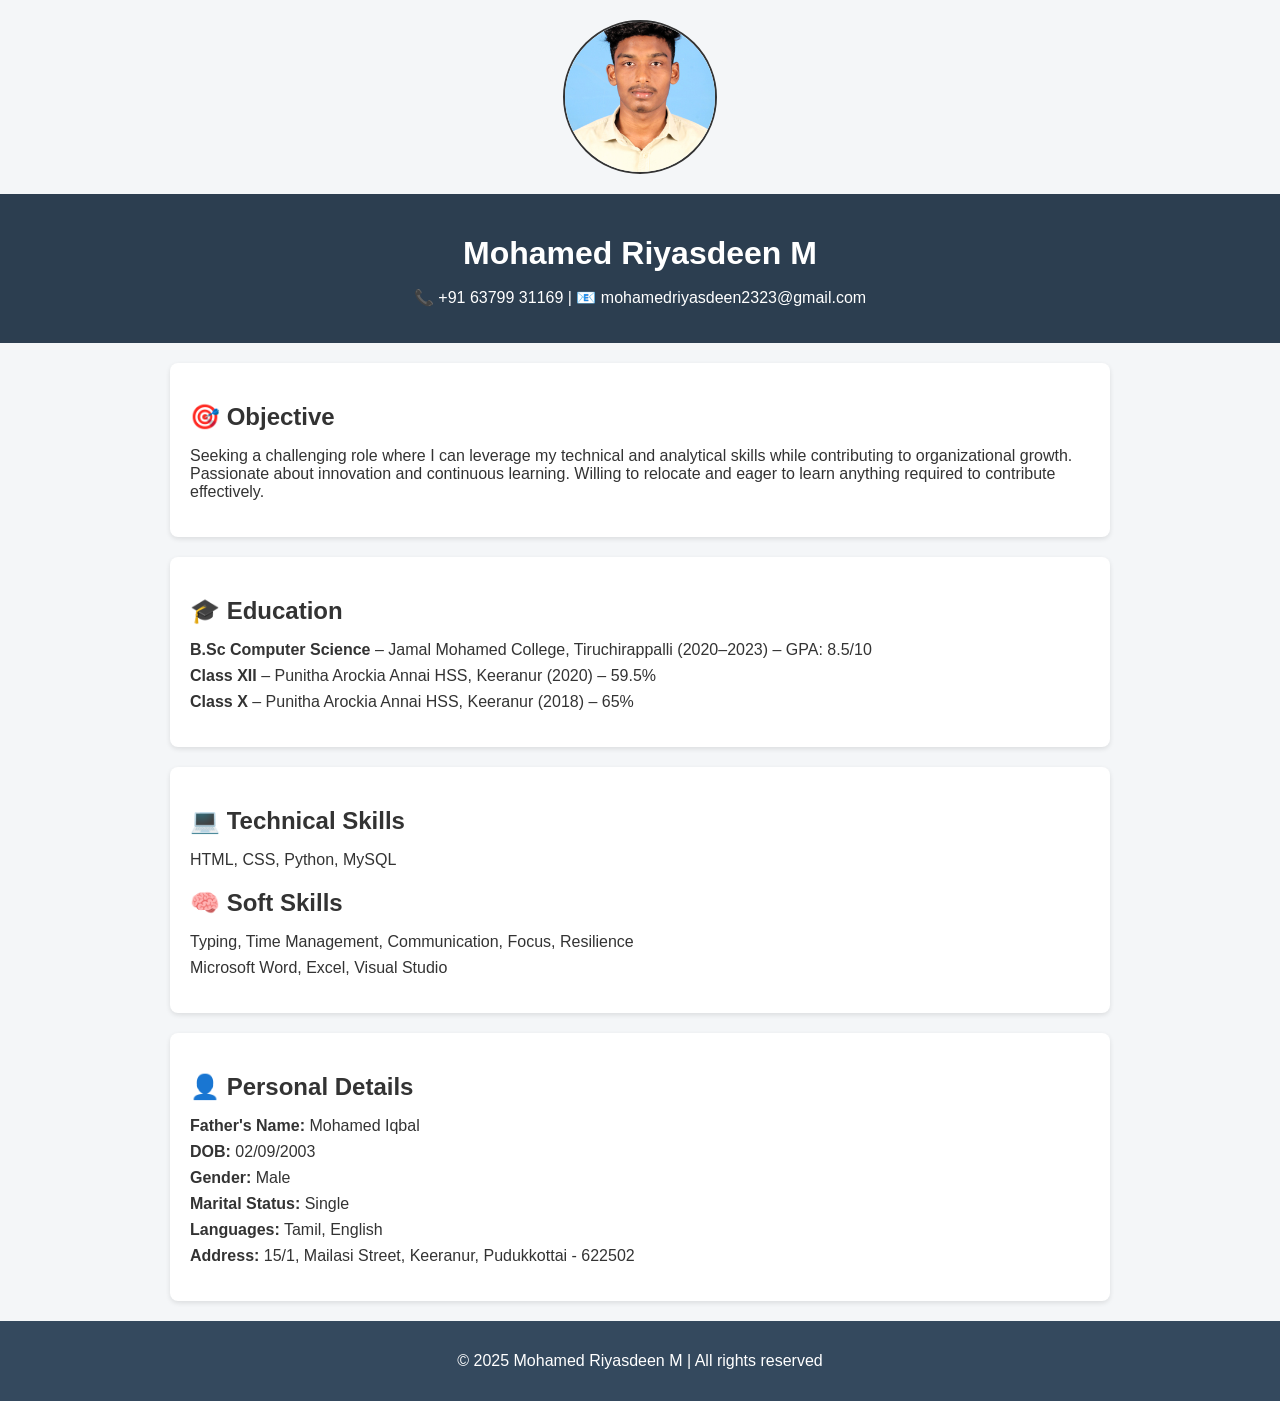
<file: index.html>
<!DOCTYPE html>
<html lang="en">
<head>
  <meta charset="UTF-8" />
  <meta name="viewport" content="width=device-width, initial-scale=1.0" />
  <title>Mohamed Riyasdeen M - Portfolio</title>
  <link rel="stylesheet" href="style.css" />
</head>
<body>
  <img src="riyas.jpg" alt="Riyasdeen's Photo" class="profile-photo">
  <header>
    <div class="container">
      <h1>Mohamed Riyasdeen M</h1>
      <p>📞 +91 63799 31169 | 📧 mohamedriyasdeen2323@gmail.com</p>
    </div>
  </header>

  <section class="objective">
    <h2>🎯 Objective</h2>
    <p>
      Seeking a challenging role where I can leverage my technical and analytical skills while contributing to organizational growth. Passionate about innovation and continuous learning. Willing to relocate and eager to learn anything required to contribute effectively.
    </p>
  </section>

  <section class="education">
    <h2>🎓 Education</h2>
    <ul>
      <li><strong>B.Sc Computer Science</strong> – Jamal Mohamed College, Tiruchirappalli (2020–2023) – GPA: 8.5/10</li>
      <li><strong>Class XII</strong> – Punitha Arockia Annai HSS, Keeranur (2020) – 59.5%</li>
      <li><strong>Class X</strong> – Punitha Arockia Annai HSS, Keeranur (2018) – 65%</li>
    </ul>
  </section>

  <section class="skills">
    <h2>💻 Technical Skills</h2>
    <ul>
      <li>HTML, CSS, Python, MySQL</li>
    </ul>
    <h2>🧠 Soft Skills</h2>
    <ul>
      <li>Typing, Time Management, Communication, Focus, Resilience</li>
      <li>Microsoft Word, Excel, Visual Studio</li>
    </ul>
  </section>

  <section class="personal">
    <h2>👤 Personal Details</h2>
    <ul>
      <li><strong>Father's Name:</strong> Mohamed Iqbal</li>
      <li><strong>DOB:</strong> 02/09/2003</li>
      <li><strong>Gender:</strong> Male</li>
      <li><strong>Marital Status:</strong> Single</li>
      <li><strong>Languages:</strong> Tamil, English</li>
      <li><strong>Address:</strong> 15/1, Mailasi Street, Keeranur, Pudukkottai - 622502</li>
    </ul>
  </section>

  <footer>
    <p>© 2025 Mohamed Riyasdeen M | All rights reserved</p>
  </footer>
</body>
</html>
</file>
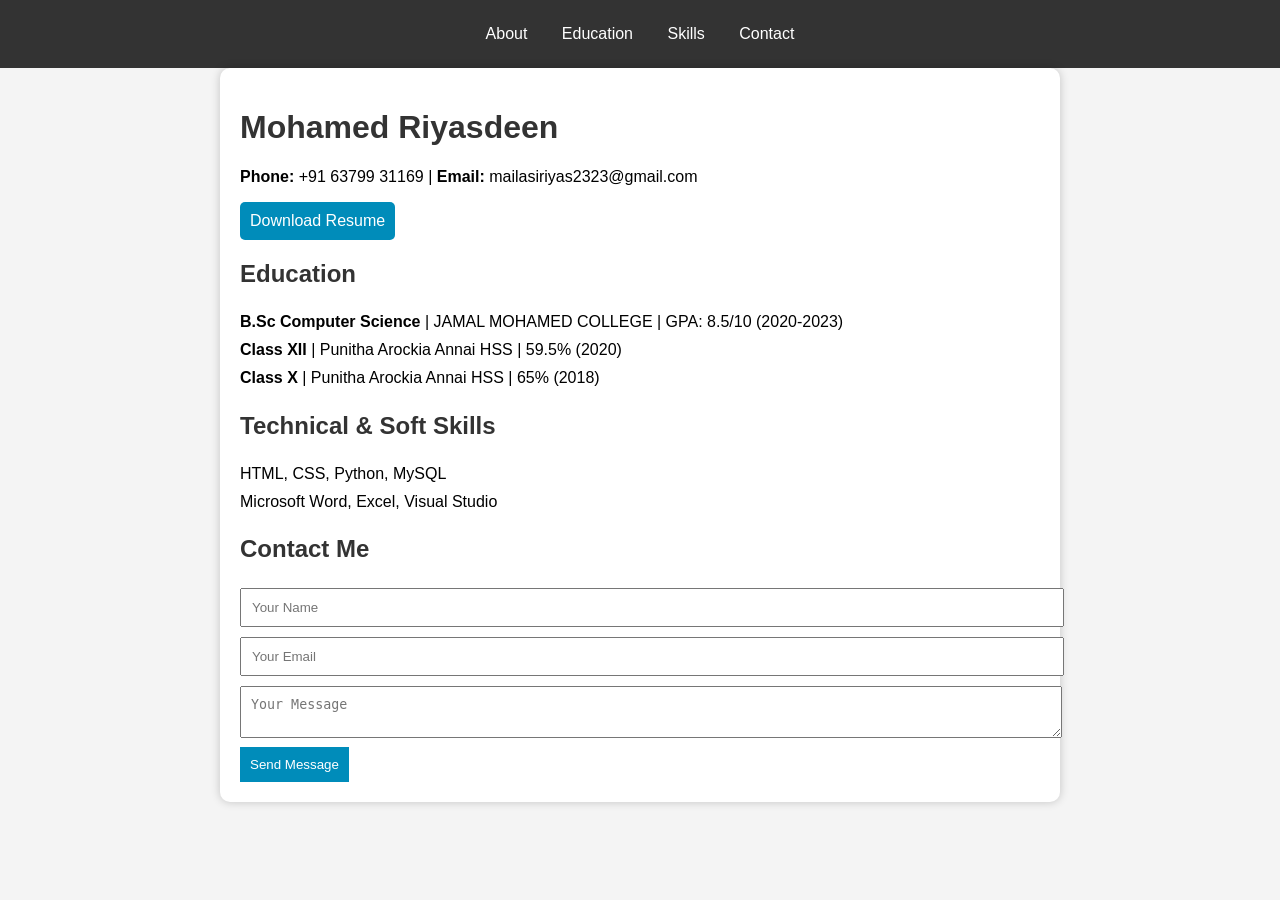
<file: Portfolio.html>
<!DOCTYPE html>
<html>
<head>
    <title>Portfolio - Mohamed Riyasdeen</title>
    <style>
        body {
            font-family: Arial, sans-serif;
            margin: 0;
            padding: 0;
            background-color: #f4f4f4;
        }
        .container {
            max-width: 800px;
            margin: auto;
            background: white;
            padding: 20px;
            border-radius: 10px;
            box-shadow: 0px 0px 10px rgba(0, 0, 0, 0.2);
        }
        h1, h2 {
            color: #333;
        }
        ul {
            list-style: none;
            padding: 0;
        }
        ul li {
            padding: 5px 0;
        }
        nav {
            background: #333;
            padding: 10px;
            text-align: center;
        }
        nav a {
            color: white;
            text-decoration: none;
            padding: 10px;
            margin: 5px;
            display: inline-block;
        }
        nav a:hover {
            background: #555;
        }
        .button {
            background: #008CBA;
            color: white;
            padding: 10px;
            text-align: center;
            border-radius: 5px;
            text-decoration: none;
            display: inline-block;
        }
        .button:hover {
            background: #005f73;
        }
        .contact-form {
            margin-top: 20px;
        }
        .contact-form input, .contact-form textarea {
            width: 100%;
            padding: 10px;
            margin: 5px 0;
        }
        .contact-form button {
            background: #008CBA;
            color: white;
            padding: 10px;
            border: none;
            cursor: pointer;
        }
    </style>
</head>
<body>

    <nav>
        <a href="#about">About</a>
        <a href="#education">Education</a>
        <a href="#skills">Skills</a>
        <a href="#contact">Contact</a>
    </nav>

    <div class="container">
        <h1 id="about">Mohamed Riyasdeen</h1>
        <p><strong>Phone:</strong> +91 63799 31169 | <strong>Email:</strong> mailasiriyas2323@gmail.com</p>
        <a class="button" href="resume.pdf" download>Download Resume</a>

        <h2 id="education">Education</h2>
        <ul>
            <li><strong>B.Sc Computer Science</strong> | JAMAL MOHAMED COLLEGE | GPA: 8.5/10 (2020-2023)</li>
            <li><strong>Class XII</strong> | Punitha Arockia Annai HSS | 59.5% (2020)</li>
            <li><strong>Class X</strong> | Punitha Arockia Annai HSS | 65% (2018)</li>
        </ul>

        <h2 id="skills">Technical & Soft Skills</h2>
        <ul>
            <li>HTML, CSS, Python, MySQL</li>
            <li>Microsoft Word, Excel, Visual Studio</li>
        </ul>

        <h2 id="contact">Contact Me</h2>
        <div class="contact-form">
            <input type="text" placeholder="Your Name" required>
            <input type="email" placeholder="Your Email" required>
            <textarea placeholder="Your Message"></textarea>
            <button type="submit">Send Message</button>
        </div>
    </div>

</body>
</html>
</file>
<file: style.css>
body {
  font-family: 'Segoe UI', sans-serif;
  margin: 0;
  padding: 0;
  background-color: #f4f6f8;
  color: #333;
}

header {
  background-color: #2c3e50;
  color: white;
  padding: 20px 0;
  text-align: center;
}

.container {
  max-width: 900px;
  margin: auto;
}

section {
  background-color: white;
  margin: 20px auto;
  padding: 20px;
  border-radius: 8px;
  max-width: 900px;
  box-shadow: 0 2px 5px rgba(0,0,0,0.1);
}

h1, h2 {
  margin-bottom: 10px;
}

ul {
  list-style-type: none;
  padding-left: 0;
}

ul li {
  margin-bottom: 8px;
}

footer {
  text-align: center;
  padding: 15px;
  background-color: #34495e;
  color: white;
}

.profile-photo {
  width: 150px;
  height: 150px;
  border-radius: 50%;
  object-fit: cover;
  border: 2px solid #333;
  margin: 20px auto;
  display: block;
}
</file>
